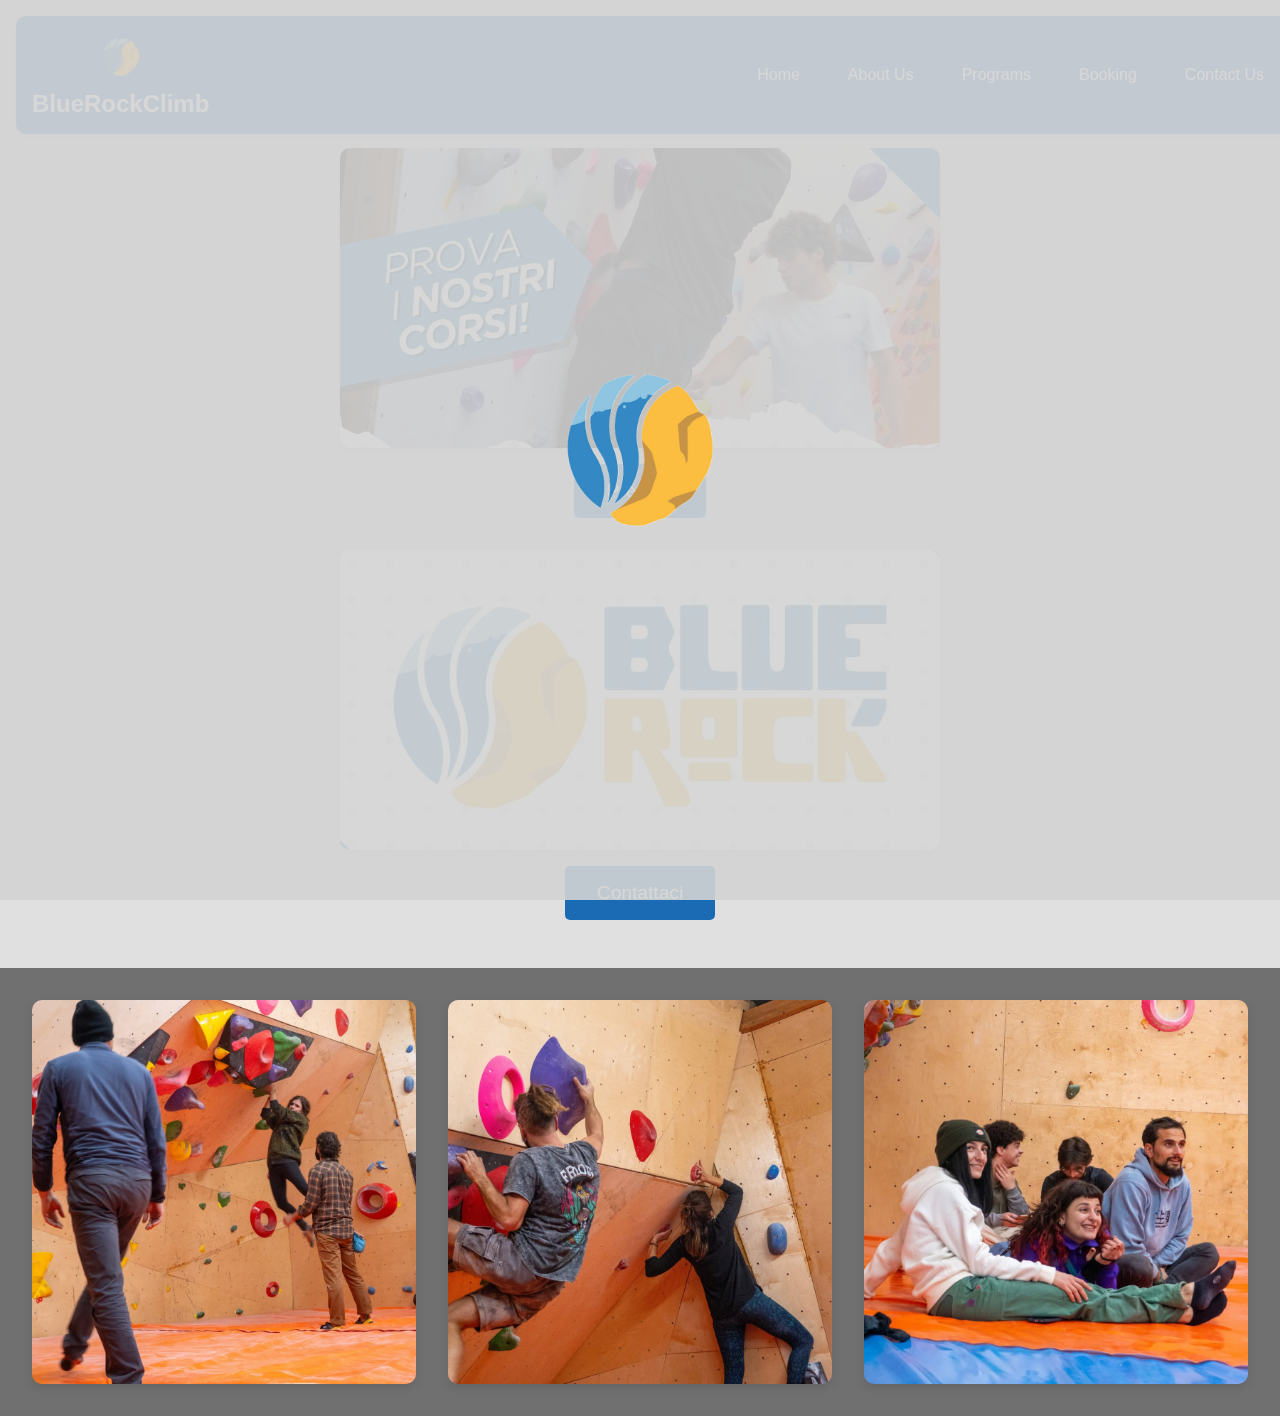
<file: docs/index.html>
<!DOCTYPE html>
<html lang="it">
<head>
    <meta charset="UTF-8">
    <meta name="viewport" content="width=device-width, initial-scale=1.0">
    <title>BlueRockClimb App</title>
    <link rel="stylesheet" href="styles.css">
    <link rel="stylesheet" href="homepage.css">
</head>
<body>
    <div class="logo-animation-container">
        <img src="assets/logo.png" alt="Gym Logo" class="animated-logo">
    </div>
    <div class="header">
        <div class="header-content">
            <img src="assets/logo.png" alt="Gym Logo">
            <h1>BlueRockClimb</h1>
        </div>
        <nav class="navbar">
            <ul>
                <li><a href="#home">Home</a></li>
                <li><a href="#about">About Us</a></li>
                <li><a href="#programs">Programs</a></li>
                <li><a href="booking.html">Booking</a></li>
                <li><a href="#contact">Contact Us</a></li>
            </ul>
        </nav>
    </div>
    <div class="logo-container">
        <div class="canvas-container">
            <img src="assets/canvas.jpg" alt="Canvas Picture">
            <div class="button-container">
                <button onclick="window.location.href='booking.html'">Prenota</button>
            </div>
        </div>
        <div class="canvas-container">
            <img src="assets/nome_logo.jpg" alt="Another Canvas Picture">
            <div class="button-container">
                <button onclick="window.location.href='#contact'">Contattaci</button>
            </div>
        </div>
    </div>
    <div class="slideshow-background">
        <img src="assets/slide1.jpg" alt="Slide 1">
        <img src="assets/slide2.jpg" alt="Slide 2">
        <img src="assets/slide3.jpg" alt="Slide 3">
    </div>
    <script>
        window.addEventListener('load', () => {
            const logoAnimationContainer = document.querySelector('.logo-animation-container');
            setTimeout(() => {
                logoAnimationContainer.style.display = 'none';
            }, 1500); // Hide the logo after 1.5 seconds
        });
    </script>
</body>
</html>
</file>
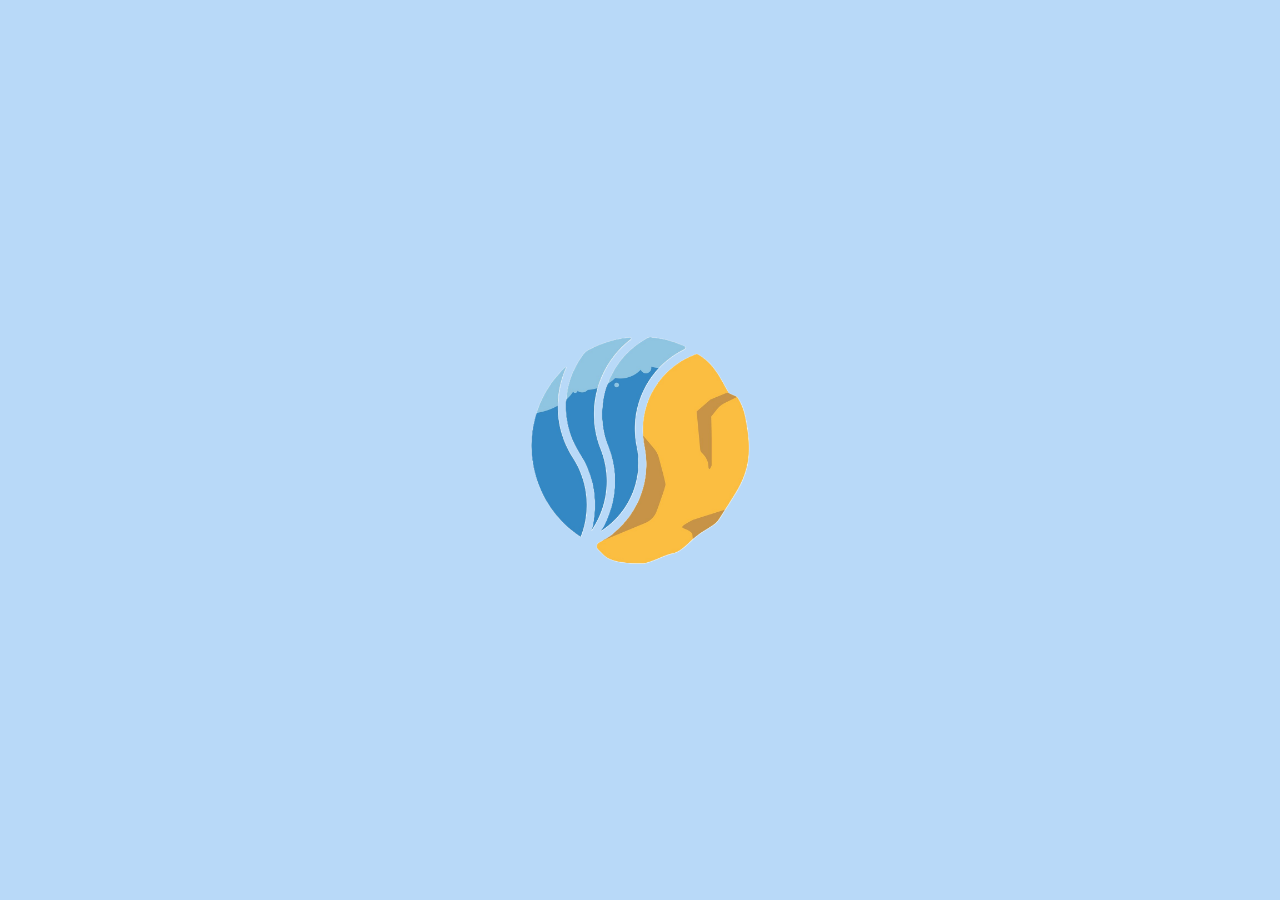
<file: frontend/index.html>
<!DOCTYPE html>
<html lang="en">
<head>
    <meta charset="UTF-8">
    <meta name="viewport" content="width=device-width, initial-scale=1.0">
    <title>BlueRockClimb App</title>
    <link rel="stylesheet" href="styles.css">
    <style>
        .logo-container {
            display: flex;
            justify-content: center;
            align-items: center;
            height: 100vh;
            background-color: #b8d9f8; /* Blue color */
        }
        .logo {
            width: 300px;
            height: auto;
            animation: fadeInOut 3s ease-in-out;
        }
        @keyframes fadeInOut {
            0% { opacity: 0; }
            50% { opacity: 1; }
            100% { opacity: 0; }
        }
    </style>
</head>
<body>
    <div class="logo-container">
        <img src="assets/logo.png" alt="Gym Logo" class="logo">
    </div>
    <script>
        console.log("Redirection script running");
        setTimeout(() => {
            console.log("Redirecting to booking.html");
            window.location.href = "booking.html";
        }, 3000); // Redirect after 3 seconds
    </script>
</body>
</html>
</file>
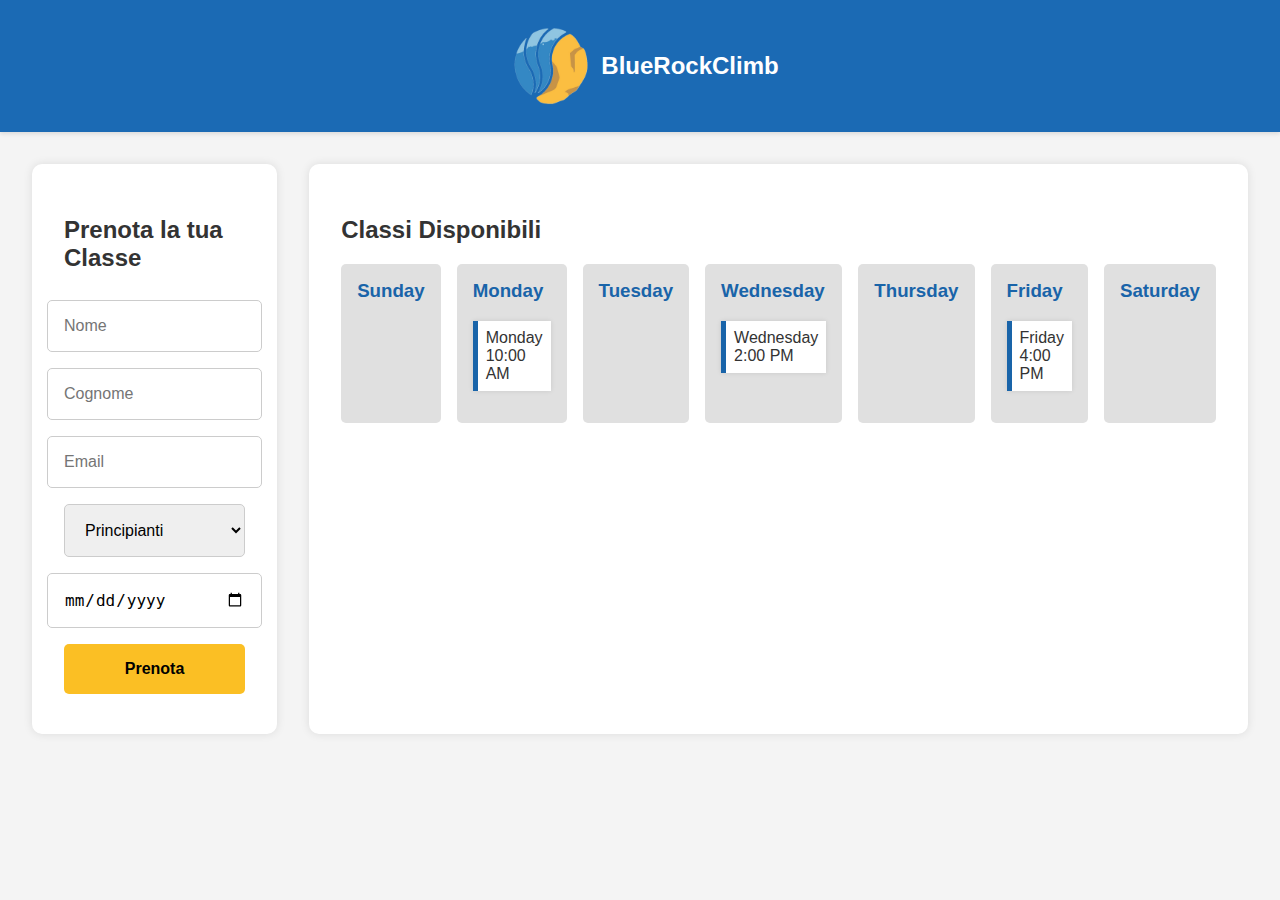
<file: docs/booking.html>
<!DOCTYPE html>
<html lang="it">
<head>
    <meta charset="UTF-8">
    <meta name="viewport" content="width=device-width, initial-scale=1.0">
    <title>BlueRockClimb App</title>
    <link rel="stylesheet" href="styles.css">
</head>
<body>
    <div class="header">   
        <img src="assets/logo.png" alt="Gym Logo">
        <h1>BlueRockClimb</h1>
    </div>
    <div class="main-container">
        <div class="form-container">
            <h2>Prenota la tua Classe</h2>
            <form class="booking-form" id="booking-form">
                <input type="text" name="name" placeholder="Nome" required>
                <input type="text" name="surname" placeholder="Cognome" required>
                <input type="email" name="email" placeholder="Email" required>
                <select name="class-type" id="class-type" placeholder="Livello" required>
                    <option value="beginner">Principianti</option>
                    <option value="intermediate">Intermedi</option>
                    <option value="advanced">Avanzati</option>
                </select>
                <input type="date" name="date" id="date" required>
                <button type="submit">Prenota</button>
            </form>
        </div>
        <div class="calendar-container">
            <h2>Classi Disponibili</h2>
            <div class="calendar" id="calendar">
                <!-- Calendar will be populated by JavaScript -->
            </div>
        </div>
    </div>
    <script src="scripts.js"></script>
</body>
</html>
</file>
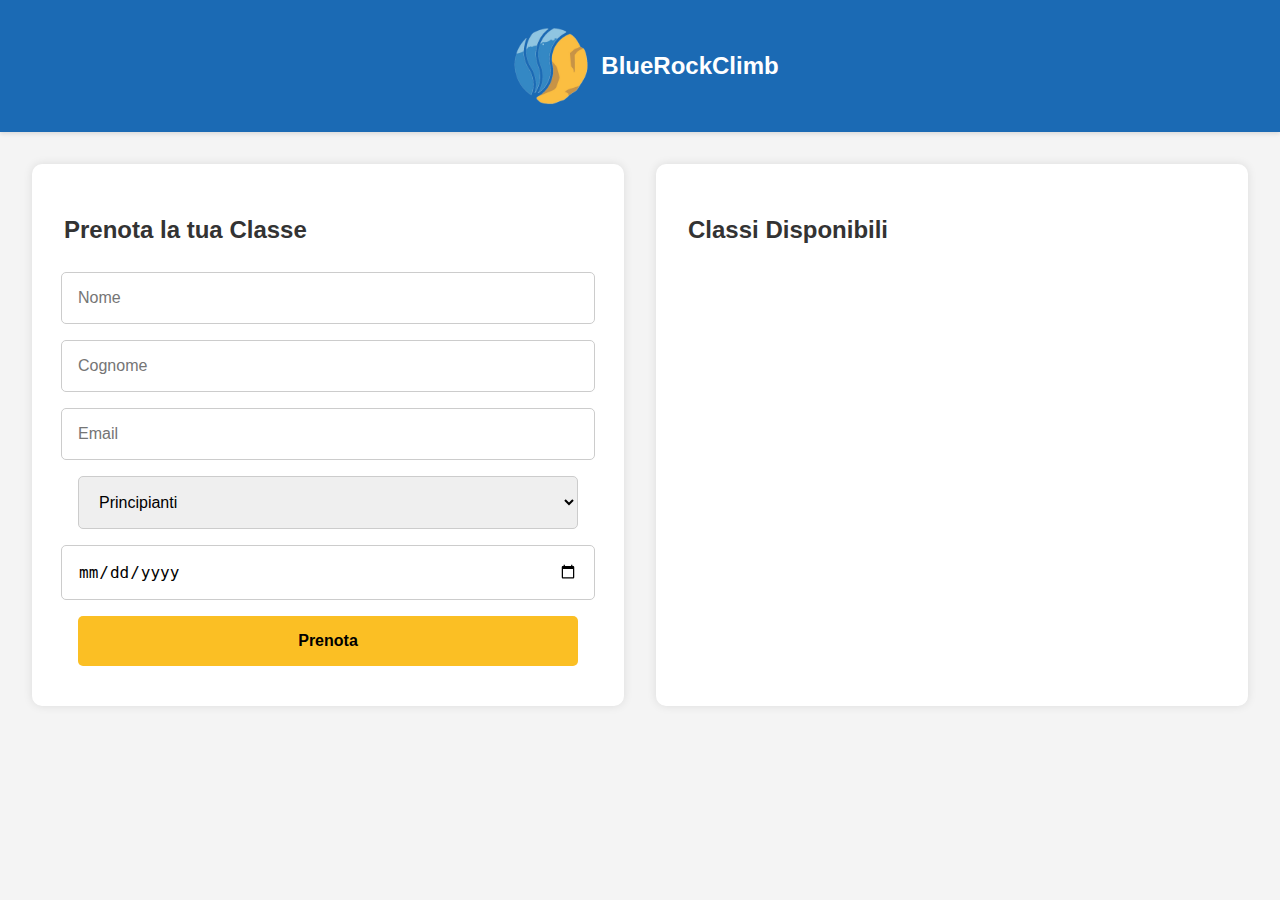
<file: frontend/booking.html>
<!DOCTYPE html>
<html lang="en">
<head>
    <meta charset="UTF-8">
    <meta name="viewport" content="width=device-width, initial-scale=1.0">
    <title>BlueRockClimb App</title>
    <link rel="stylesheet" href="styles.css">
</head>
<body>
    <div class="header">   
        <img src="assets/logo.png" alt="Gym Logo">
        <h1>BlueRockClimb</h1>
    </div>
    <div class="main-container">
        <div class="form-container">
            <h2>Prenota la tua Classe</h2>
            <form class="booking-form" id="booking-form">
                <input type="text" name="name" placeholder="Nome" required>
                <input type="text" name="surname" placeholder="Cognome" required>
                <input type="email" name="email" placeholder="Email" required>
                <select name="class-type" id="class-type" required placeholder="Livello">
                    <option value="beginner">Principianti</option>
                    <option value="intermediate">Intermedi</option>
                    <option value="advanced">Avanzati</option>
                </select>
                <input type="date" name="date" id="date" required>
                <button type="submit">Prenota</button>
            </form>
        </div>
        <div class="calendar-container">
            <h2>Classi Disponibili</h2>
            <div class="calendar" id="calendar">
                <!-- Calendar will be populated by JavaScript -->
            </div>
        </div>
    </div>
    <script src="scripts.js"></script>
</body>
</html>
</file>
<file: docs/styles.css>
body {
    font-family: 'Roboto', sans-serif;
    margin: 0;
    padding: 0;
    background-color: #f4f4f4;
    color: #333;
}
.header {
    background-color: #1b6ab4; /* Blue color */
    color: #fff;
    padding: 1rem;
    display: flex;
    align-items: center;
    justify-content: center;
    box-shadow: 0 2px 4px rgba(0, 0, 0, 0.1);
}
.header img {
    max-width: 100px;
    height: auto;
}
.header h1 {
    margin: 0;
    font-size: 1.5rem;
}
.main-container {
    display: flex;
    justify-content: space-between;
    padding: 2rem;
    gap: 2rem;
}
.form-container, .calendar-container {
    flex: 1;
    background: #fff;
    padding: 2rem;
    box-shadow: 0 0 10px rgba(0, 0, 0, 0.1);
    border-radius: 10px;
}
.booking-form {
    display: flex;
    flex-direction: column;
    align-items: center;
    max-width: 500px;
    margin: 0 auto;
}
.booking-form input, .booking-form select, .booking-form button {
    width: 100%;
    padding: 1rem;
    margin: 0.5rem 0;
    border: 1px solid #ccc;
    border-radius: 5px;
    font-size: 1rem;
}
.booking-form input:focus, .booking-form select:focus, .booking-form button:focus {
    border-color: #1964a9;
    outline: none;
    box-shadow: 0 0 5px rgba(25, 100, 169, 0.5);
}
.booking-form button {
    background-color: #fbbf24; /* Yellow color */
    color: #000000; /* Blue color */
    border: none;
    cursor: pointer;
    font-weight: bold;
    transition: background-color 0.3s ease;
}
.booking-form button:hover {
    background-color: #f59e0b; /* Darker yellow color */
}
.calendar {
    display: grid;
    grid-template-columns: repeat(7, 1fr);
    gap: 1rem;
}
.calendar .day {
    background: #e0e0e0;
    padding: 1rem;
    border-radius: 5px;
    transition: background-color 0.3s ease;
}
.calendar .day:hover {
    background: #d0d0d0;
}
.calendar .day h3 {
    margin-top: 0;
    color: #1964a9; /* Blue color */
}
.calendar .day ul {
    list-style: none;
    padding: 0;
}
.calendar .day li {
    background: #fff;
    padding: 0.5rem;
    margin: 0.5rem 0;
    box-shadow: 0 0 5px rgba(0, 0, 0, 0.1);
    border-left: 5px solid #1964a9; /* Blue color */
    transition: transform 0.3s ease;
}
.calendar .day li:hover {
    transform: translateX(5px);
}
.schedule {
    margin-top: 2rem;
    display: none;
}
.schedule h3 {
    margin-bottom: 1rem;
    color: #1964a9; /* Blue color */
}
.schedule ul {
    list-style: none;
    padding: 0;
}
.schedule li {
    background: #fff;
    padding: 1rem;
    margin: 0.5rem 0;
    box-shadow: 0 0 10px rgba(0, 0, 0, 0.1);
    border-left: 5px solid #1964a9; /* Blue color */
}

/* Media Queries for Responsive Design */
@media (max-width: 768px) {
    .main-container {
        flex-direction: column;
        padding: 1rem;
    }
    .form-container, .calendar-container {
        padding: 1rem;
        margin-bottom: 1rem;
    }
    .calendar {
        grid-template-columns: repeat(2, 1fr);
    }
}

@media (max-width: 480px) {
    .header {
        flex-direction: column;
        text-align: center;
    }
    .header img {
        margin-bottom: 1rem;
    }
    .main-container {
        flex-direction: column;
    }
    .calendar {
        grid-template-columns: 1fr;
    }
    .booking-form input, .booking-form select, .booking-form button {
        font-size: 0.875rem;
        padding: 0.75rem;
    }
}
</file>
<file: docs/homepage.css>
body {
    margin: 0;
    font-family: 'Roboto', sans-serif;
    background-color: #e0e0e0; /* Fallback color */
    color: #333;
    overflow-y: auto; /* Allow vertical scrolling */
}
.header {
    display: flex;
    align-items: center;
    justify-content: space-between;
    background-color: rgba(27, 106, 180, 0.9); /* Semi-transparent blue color */
    color: #fff;
    padding: 1rem;
    box-shadow: 0 4px 8px rgba(0, 0, 0, 0.1);
    position: fixed;
    width: calc(100% - 2rem);
    top: 1rem;
    left: 1rem;
    border-radius: 10px;
    z-index: 1000;
}
.header-content {
    display: flex;
    flex-direction: column;
    align-items: center;
}
.header img {
    max-width: 50px;
    height: auto;
    margin-bottom: 0.5rem;
}
.header h1 {
    margin: 0;
    font-size: 1.5rem;
}
.navbar ul {
    list-style: none;
    padding: 0;
    display: flex;
    gap: 1rem;
}
.navbar ul li {
    display: inline;
}
.navbar ul li a {
    color: #fff;
    text-decoration: none;
    padding: 0.5rem 1rem;
    transition: background-color 0.3s ease;
}
.navbar ul li a:hover,
.navbar ul li a:focus,
.navbar ul li a:active {
    background-color: #145a8a; /* Darker blue color */
    border-radius: 5px;
}
.logo-container {
    display: flex;
    justify-content: center;
    align-items: center;
    height: auto; /* Adjust height to fit content */
    text-align: center;
    padding: 2rem;
    position: relative; /* Ensure it is above the background slideshow */
    z-index: 1;
    flex-wrap: wrap; /* Allow wrapping of canvas containers */
    margin-top: 100px; /* Add margin to prevent overlap with the navbar */
}
.canvas-container {
    width: 100%;
    max-width: 600px;
    margin: 1rem;
    display: flex;
    flex-direction: column;
    align-items: center;
}
.canvas-container img {
    width: 100%;
    height: 300px; /* Set a fixed height for the images */
    object-fit: cover; /* Ensure the images cover the container */
    border-radius: 10px;
    box-shadow: 0 4px 8px rgba(0, 0, 0, 0.1);
}
.slideshow-background {
    display: flex;
    justify-content: center;
    align-items: center;
    width: 100%;
    padding: 2rem 0; /* Add padding to the top and bottom */
    background-color: rgba(0, 0, 0, 0.5); /* Semi-transparent black background */
    border-radius: 0px; /* Optional: Add border-radius for rounded corners */
}
.slideshow-background img {
    width: 30%; /* Reduce the width of each image */
    height: auto;
    margin: 0 1rem; /* Add margin between images */
    border-radius: 10px;
    box-shadow: 0 4px 8px rgba(0, 0, 0, 0.1);
}
.button-container {
    display: flex;
    justify-content: center; /* Center the buttons horizontally */
    gap: 1rem; /* Add space between the buttons */
    margin-top: 1rem; /* Add space above the buttons */
}
.button-container button {
    padding: 1rem 2rem;
    font-size: 1.2rem;
    color: #fff;
    background-color: #1b6ab4; /* Blue color */
    border: none;
    border-radius: 5px;
    cursor: pointer;
    transition: background-color 0.3s ease;
}
.button-container button:hover {
    background-color: #145a8a; /* Darker blue color */
}
.logo-animation-container {
    position: fixed;
    top: 0;
    left: 0;
    width: 100%;
    height: 100%;
    background-color: rgba(211, 211, 211, 0.9); /* Light grey background */
    display: flex;
    justify-content: center;
    align-items: center;
    z-index: 2000; /* Ensure it is above other content */
}
.animated-logo {
    width: 200px;
    height: auto;
    animation: fadeIn 1.5s ease-in-out; /* Shorter animation duration */
}
@keyframes fadeIn {
    0% { opacity: 0; }
    100% { opacity: 1; }
}

/* Media Queries for Responsiveness */
@media (max-width: 768px) {
    .header {
        flex-direction: column;
        align-items: center;
        padding: 1rem 0.5rem;
        width: calc(100% - 1rem);
        top: 0.5rem;
        left: 0.5rem;
    }
    .navbar ul {
        flex-direction: column;
        gap: 0.5rem;
        padding: 0;
        margin: 0;
    }
    .navbar ul li {
        display: block;
        width: 100%;
        text-align: center;
    }
    .navbar ul li a {
        display: block;
        width: 100%;
        padding: 0.5rem 0;
    }
    .logo-container {
        flex-direction: column;
        margin-top: 150px; /* Adjust margin for smaller screens */
    }
    .canvas-container {
        max-width: 100%;
    }
    .canvas-container img {
        height: auto; /* Adjust height for smaller screens */
    }
    .slideshow-background img {
        width: 80%; /* Adjust width for smaller screens */
        margin: 0.5rem 0; /* Adjust margin for smaller screens */
    }
    .button-container {
        flex-direction: column;
        gap: 0.5rem;
    }
    .button-container button {
        width: 100%;
        max-width: 300px;
    }
}
</file>
<file: frontend/styles.css>
body {
    font-family: 'Roboto', sans-serif;
    margin: 0;
    padding: 0;
    background-color: #f4f4f4;
    color: #333;
}
.header {
    background-color: #1b6ab4; /* Blue color */
    color: #fff;
    padding: 1rem;
    display: flex;
    align-items: center;
    justify-content: center;
    box-shadow: 0 2px 4px rgba(0, 0, 0, 0.1);
}
.header img {
    max-width: 100px;
    height: auto;
}
.header h1 {
    margin: 0;
    font-size: 1.5rem;
}
.main-container {
    display: flex;
    justify-content: space-between;
    padding: 2rem;
    gap: 2rem;
}
.form-container, .calendar-container {
    flex: 1;
    background: #fff;
    padding: 2rem;
    box-shadow: 0 0 10px rgba(0, 0, 0, 0.1);
    border-radius: 10px;
}
.booking-form {
    display: flex;
    flex-direction: column;
    align-items: center;
    max-width: 500px;
    margin: 0 auto;
}
.booking-form input, .booking-form select, .booking-form button {
    width: 100%;
    padding: 1rem;
    margin: 0.5rem 0;
    border: 1px solid #ccc;
    border-radius: 5px;
    font-size: 1rem;
}
.booking-form input:focus, .booking-form select:focus, .booking-form button:focus {
    border-color: #1964a9;
    outline: none;
    box-shadow: 0 0 5px rgba(25, 100, 169, 0.5);
}
.booking-form button {
    background-color: #fbbf24; /* Yellow color */
    color: #000000; /* Blue color */
    border: none;
    cursor: pointer;
    font-weight: bold;
    transition: background-color 0.3s ease;
}
.booking-form button:hover {
    background-color: #f59e0b; /* Darker yellow color */
}
.calendar {
    display: grid;
    grid-template-columns: repeat(7, 1fr);
    gap: 1rem;
}
.calendar .day {
    background: #e0e0e0;
    padding: 1rem;
    border-radius: 5px;
    transition: background-color 0.3s ease;
}
.calendar .day:hover {
    background: #d0d0d0;
}
.calendar .day h3 {
    margin-top: 0;
    color: #1964a9; /* Blue color */
}
.calendar .day ul {
    list-style: none;
    padding: 0;
}
.calendar .day li {
    background: #fff;
    padding: 0.5rem;
    margin: 0.5rem 0;
    box-shadow: 0 0 5px rgba(0, 0, 0, 0.1);
    border-left: 5px solid #1964a9; /* Blue color */
    transition: transform 0.3s ease;
}
.calendar .day li:hover {
    transform: translateX(5px);
}
.schedule {
    margin-top: 2rem;
    display: none;
}
.schedule h3 {
    margin-bottom: 1rem;
    color: #1964a9; /* Blue color */
}
.schedule ul {
    list-style: none;
    padding: 0;
}
.schedule li {
    background: #fff;
    padding: 1rem;
    margin: 0.5rem 0;
    box-shadow: 0 0 10px rgba(0, 0, 0, 0.1);
    border-left: 5px solid #1964a9; /* Blue color */
}
</file>
